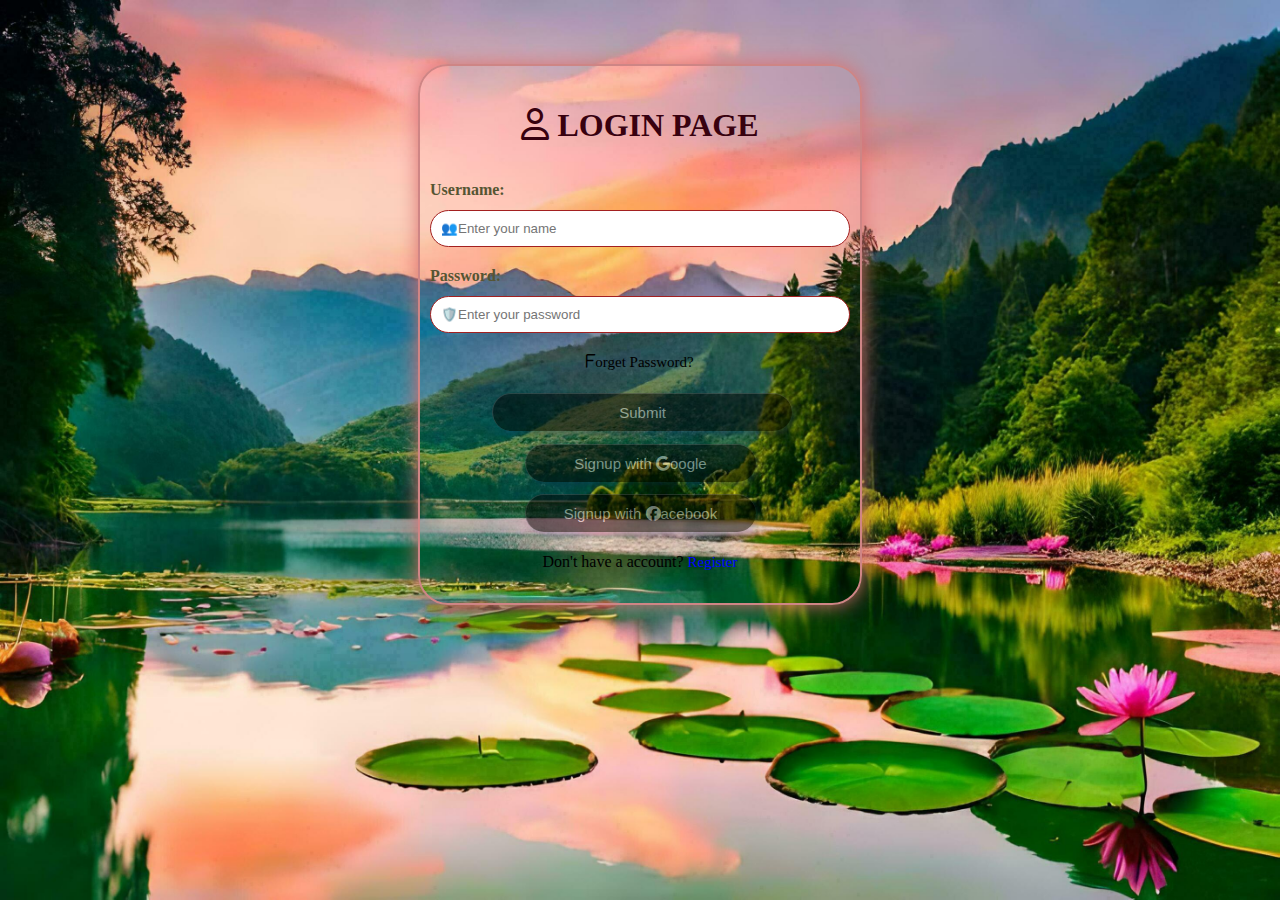
<file: index.html>
<!DOCTYPE html>
<html>
<head>
    <title>LOGIN PAGE</title>
    <link rel="stylesheet" href="style.css">
    <link rel="stylesheet" href="https://cdnjs.cloudflare.com/ajax/libs/font-awesome/6.5.2/css/all.min.css">
</head>
<body>
    <div class="main">
    <h1><i class="fa-regular fa-user"></i> LOGIN PAGE</h1>   
    <form action=""> 
    <label for="first">
        Username:
    </label>
    <input type="text"
            id="Username"
            name="Username"
            placeholder="👥Enter your name" required>
    <label for="password">
        Password:
    </label>
    <input type="text"
            id="password"
            name="password"
            placeholder="🛡️Enter your password" required>
    <div class="check">
    <a href="#"><i class="fa-sharp fa-regular fa-f"></i>orget Password?</a> 
    </div>    
    <div class="wrap">
    <button type="submit"
        onclick="solve()">
        Submit
    </button>
    </div>
    <div >
    <button type="submit"
        onclick="solve()">
        Signup with <i class="fa-brands fa-google"></i>oogle 
    </button>
    </div>
    <button type="submit"
        onlick="solve()">
        Signup with <i class="fa-brands fa-facebook"></i>acebook 
    </button >
    </form>
    <p>
        Don't have a account?
        <a href="reg.html" style="transition: none;">
        Register
        </a>
    </p>
    </div>
</body>
</html>
</file>
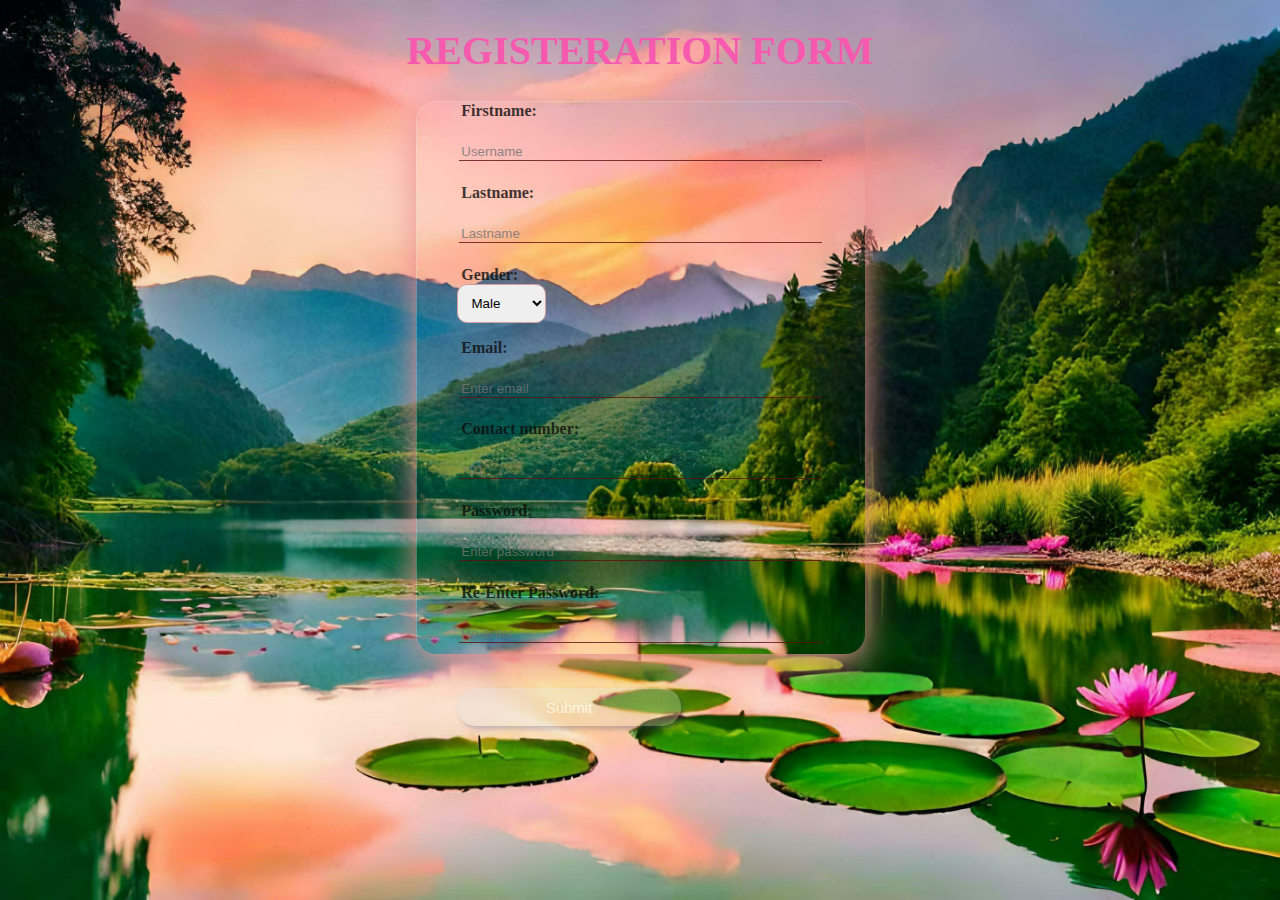
<file: reg.html>
<!DOCTYPE html>
<html>
    <head>
        <title> 
            REGISTATION FORM
        </title>
        <link rel="stylesheet" href="styleref.css"
    </head>
    <body>
        <div class="reg"></div>
        <h1>REGISTERATION FORM</h1>
        <form action="">
            <label for="first">
                Firstname:
            </label>
            <input type="text"
                    id="firstname"
                    name="firstname"
                    placeholder="Username" required> 
            <label for="last">
                Lastname:
            </label>
            <input type="text"
                    id="lastname"
                    name="lastname"
                    placeholder="Lastname" required> 
            <label for="sex">
                Gender:
            </label>
            <select name="gender" id="gender" required>
                <option value="male">Male</option>
                <option value="female">Female</option>
                <option value="other">Other</option>
            </select>
            <label for="mailbox">
                Email:
            </label>
            <input type="text"
                    id="mail"
                    name="mail"
                    placeholder="Enter email" required> 
            <label for="phone">
                Contact number:
            </label>
            <input type="text"
                    id="num"
                    name="country code"
                    maxlength="10"
                    placeholder="+91" required> 
            <label for="pass">
                Password:
            </label>
            <input type="text"
                   id="pass"
                   name="pass"
                   placeholder="Enter password" required>
            <label for="retype">
                Re-Enter Password:
            </label>
            <input type="text"
                    id="firstname"
                    name="firstname"
                    placeholder="Re-enter" required>
           
                    
            <div class="wrap">
            <button type="submit"
                    onclick="solve()">
                    Submit
            </button>
            </div>
        </form>
    </body>
</html>
</file>
<file: style.css>
body{
    display: flex;
    align-items: center;
    justify-items: center;
    font-family: franklin gothic medium;
    line-height: 1.8;
    min-height: 80vh;
    flex-direction: column;
    margin: 0;
    margin-top: 5%;

}
body{
    background: url(beautiful-nature-wallpaper-hd-wallpaper-ai-generated-free-photo.jpg)no-repeat;
    background-attachment: fixed;
    background-size: 100% 100%;
}
.main{
    background-color: transparent;
    border: 2px solid rgba(206, 133, 133);
    border-radius: 30px;
    box-shadow: 0 0 20px rgba(217, 113, 113, 0.996);
    padding: 10px 10px;
    transition: transform 0.2s;
    width: 420px;
    text-align: center;
}
h1{
    color: rgb(56, 1, 15);
}
label{
    display: block;
    width: 100%;
    margin-top: 10px;
    margin-bottom: 5px;
    text-align: left;
    color: #553;
    font-weight: bold;
}
input{
    display: block;
    width: 100%;
    margin-bottom: 15px;
    padding: 10px;
    box-sizing: border-box;
    border: 1px solid #a32020;
    border-radius: 30px;
}
button{
    font-size: 16px;
    width: 55%;
    margin-top: 3% ;
    color: rgb(213, 213, 213);
    font-size: 15px;
    opacity: .5;
    background: rgb(0, 0, 0);
    padding: 10px 30px;
    border: none;
    outline: none;
    border-radius: 20px;
    text-shadow: 2px 2px 4px rgba(225,225,225,0.06);
    box-shadow: 3px 3px 5px rgba(31,38,135,.37);
    border-left: 1px solid rgba(225,225,225,0.3);
    border-top: 1px solid rgba(225,225,225,0.3);
}
button:hover{
    text-decoration: underline;
    color: white;
    opacity: 0.8;
    background: rgb(17, 224, 17);
}

.check a{
    color: rgb(0, 0, 0);
    text-decoration: none;
}
.check a:hover{
    text-decoration: underline;
}
a{
    font-size: 15px;
    text-align: center;
    opacity: 1.5;
    text-decoration: none;
    color: blue;
}
a:hover{
    text-decoration: underline;
    transition: 1s;
}
.wrap{
    display: flex;
    justify-content: center;
    align-items: center;
    margin-left: -14.5%;
    width: 130%;
}
.wrap button:hover{
    text-decoration: underline;
    text-shadow: #86f605;
    color: #f3f3f4;
    background: rgb(17, 226, 17);
}
</file>
<file: styleref.css>
body{
    display: flex;
    align-items: center;
    justify-items: center;
    font-family: franklin gothic medium;
    width: 100%;
    height: 100vh;
    flex-direction: column;
    margin: 0;
    background: url(beautiful-nature-wallpaper-hd-wallpaper-ai-generated-free-photo.jpg)no-repeat;
    background-attachment: fixed;
    background-size: 100% 100%;
}
form{
    height: 34.5rem;
    width: 28rem;
    display: flex;
    flex-direction: column;
    background-color: transparent;
    box-shadow: 0 8px 32px 0 rgb(232, 145, 145);
    border-radius: 20px;
    border-left: 1px solid rgba(225,225,225,0.3);
    border-top: 1px solid rgba(225,225,225,0.3);
}

.reg{
    background-color: #fff;
    text-align: center;
}
h1{
    font-size: 40px;
    color: rgb(245, 90, 175);
    margin-left: 0%;

}
label{
    display: block;
    width: 150%;
    margin-left: 10%;
    margin-top: 0.5px;
    margin-bottom: 0.5px;
    text-align: left;
    color: rgb(14, 14, 14);
    opacity: 0.8;
    font-weight: bold;
}
input{
    
    width: 80%;
    margin: 5% auto;
    margin-bottom: 5%;
    border: none;
    outline: none;
    background: transparent;
    color: blue;
    border-bottom: 1px solid rgb(93, 16, 16);
    opacity: .8;
}
.placeholder{
    color: black;
}
select{
    width: 20%;
    margin-bottom: 15px;
    margin-left: 40px;
    padding: 10px;
    box-sizing: border-box;
    border: 1px solid #d69f9f;
    border-radius: 10px;
}
button{
   width: 50%;
   margin-left: 40px;
   margin-top: 5% ;
   color: white;
   font-size: 15px;
   opacity: .7;
   background: rgba(225, 225, 225, 0.412);
   padding: 10px 30px;
   border: none;
   outline: none;
   border-radius: 20px;
   text-shadow: 2px 2px 4px rgba(225,225,225,0.06);
   box-shadow: 3px 3px 5px rgba(31,38,135,.37);
   border-left: 1px solid rgba(225,225,225,0.3);
   border-top: 1px solid rgba(225,225,225,0.3);
}
button:hover{
    text-decoration: underline;
    background: green;
    opacity: .8;
}
</file>
